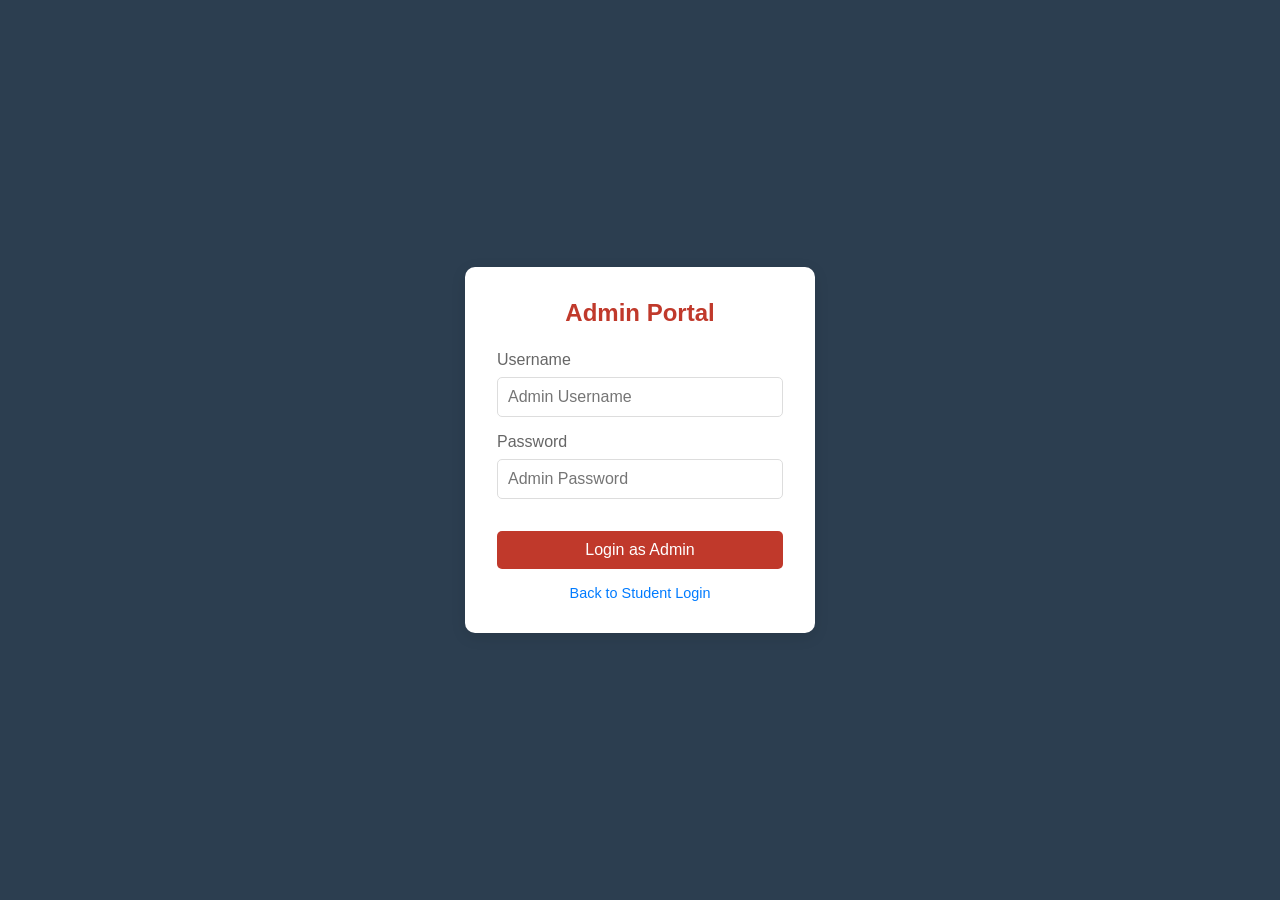
<file: Servlets/target/campus/admin-login.html>
<!DOCTYPE html>
<html>
<head>
    <title>Admin Login</title>
    <link rel="stylesheet" href="css/style.css">
</head>
<body style="background-color: #2c3e50;"> <div class="container">
        <h2 style="color: #c0392b;">Admin Portal</h2>
        
        <form action="auth" method="post">
            <div class="form-group">
                <label>Username</label>
                <input type="text" name="username" placeholder="Admin Username" required>
            </div>

            <div class="form-group">
                <label>Password</label>
                <input type="password" name="password" placeholder="Admin Password" required>
            </div>

            <input type="hidden" name="action" value="admin-login">

            <button type="submit" style="background-color: #c0392b;">Login as Admin</button>
        </form>
        
        <a href="login.html">Back to Student Login</a>
    </div>

</body>
</html>
</file>
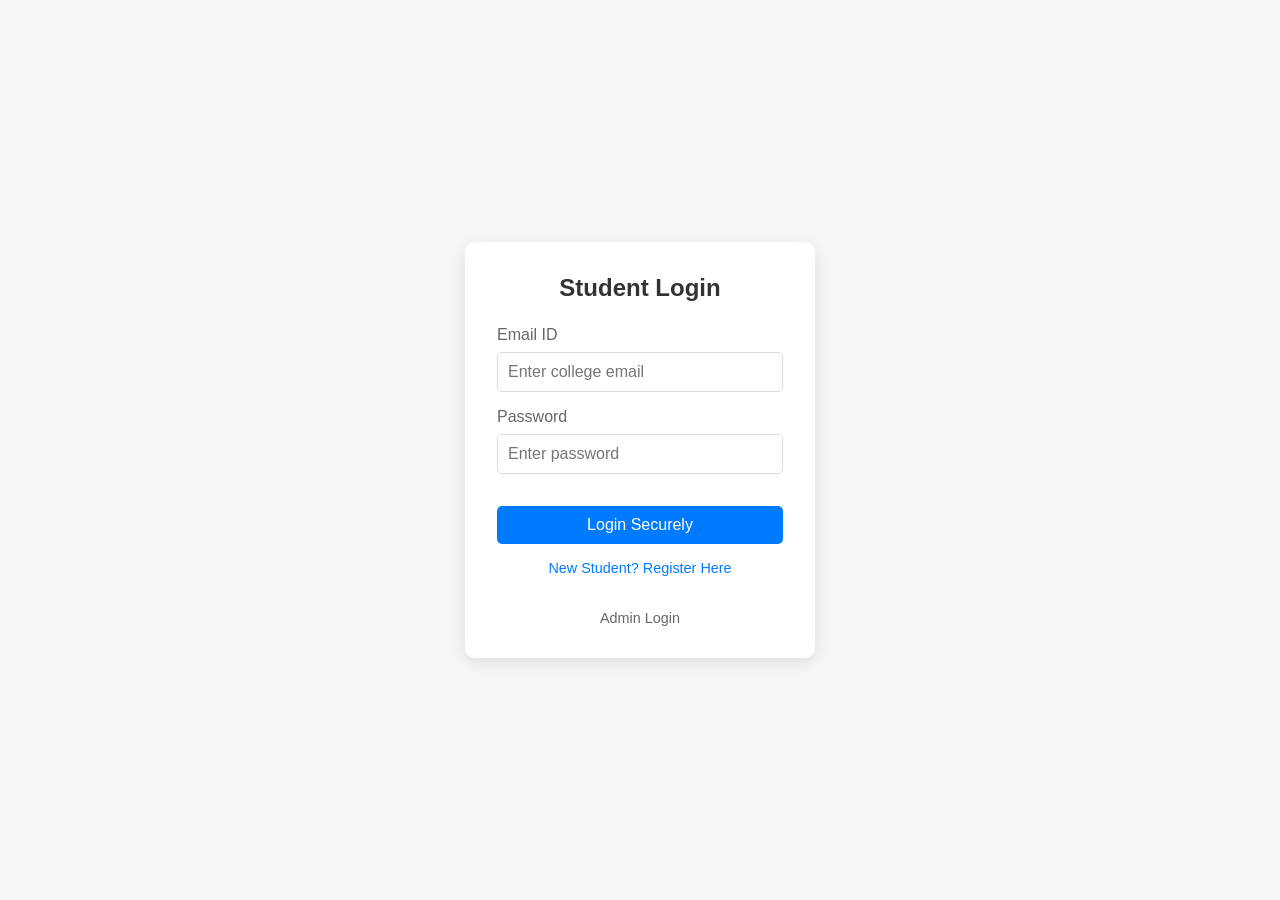
<file: Servlets/target/campus/login.html>
<!DOCTYPE html>
<html>
<head>
    <title>Login - Campus Placement</title>
    <link rel="stylesheet" href="css/style.css">
</head>
<body>

    <div class="container">
        <h2>Student Login</h2>
        
        <div id="error-msg" class="error">Invalid Credentials</div>

        <form action="auth" method="post">
            
            <div class="form-group">
                <label>Email ID</label>
                <input type="email" name="email" placeholder="Enter college email" required>
            </div>

            <div class="form-group">
                <label>Password</label>
                <input type="password" name="password" placeholder="Enter password" required>
            </div>

            <input type="hidden" name="action" value="login">

            <button type="submit">Login Securely</button>
        </form>

        <a href="register.html">New Student? Register Here</a>
        <br>
        <a href="admin-login.html" style="color: #666;">Admin Login</a>
    </div>

</body>
</html>
</file>
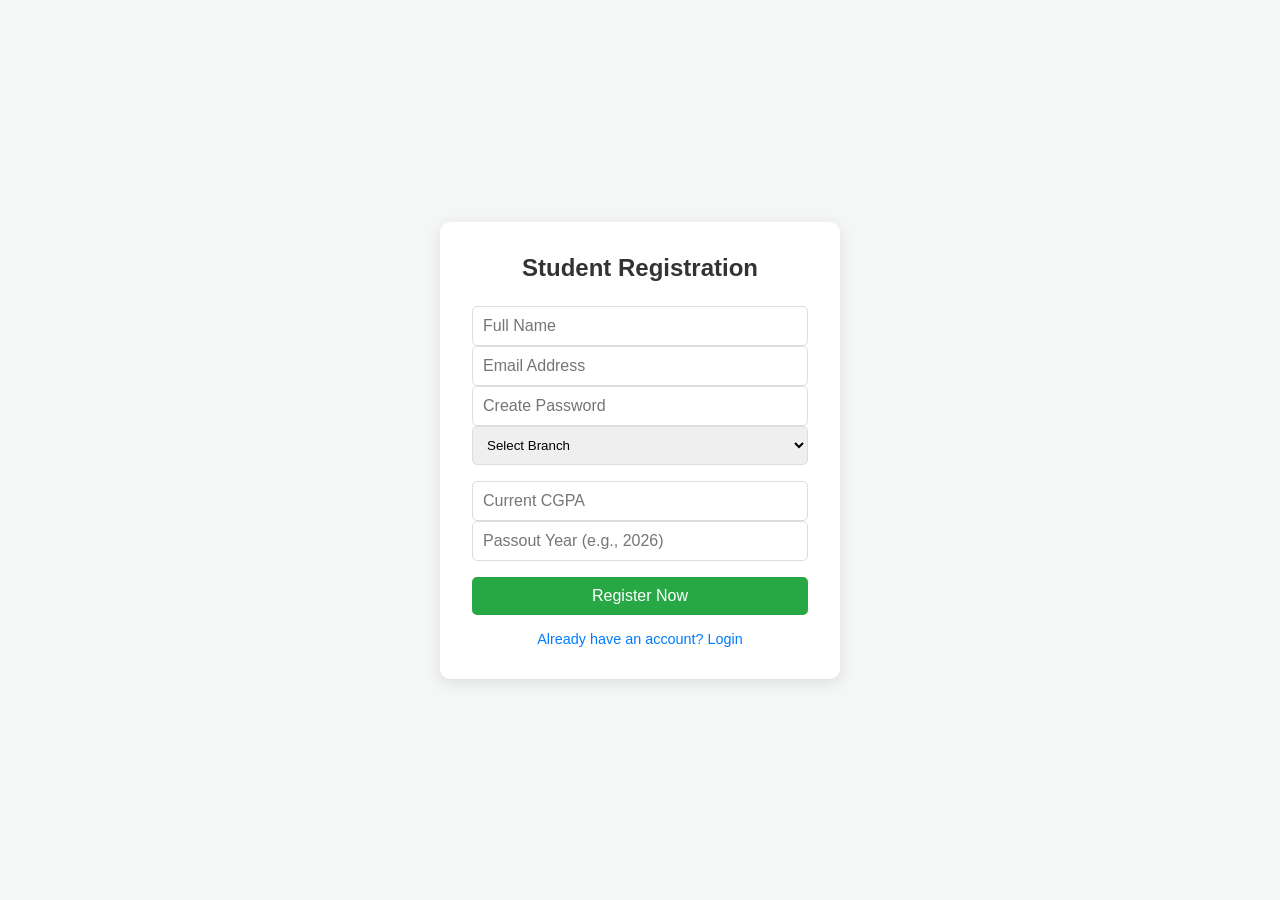
<file: Servlets/target/campus/register.html>
<!DOCTYPE html>
<html>
<head>
    <title>Register - Campus Placement</title>
    <link rel="stylesheet" href="css/style.css">
</head>
<body>
    <div class="container" style="width: 400px;">
        <h2>Student Registration</h2>
        
        <form action="auth" method="post">
            <input type="text" name="fullName" placeholder="Full Name" required>
            <input type="email" name="email" placeholder="Email Address" required>
            <input type="password" name="password" placeholder="Create Password" required>
            
            <select name="branch" required style="width: 100%; padding: 10px; margin-bottom: 1rem; border: 1px solid #ddd; border-radius: 5px;">
                <option value="" disabled selected>Select Branch</option>
                <option value="CSE">CSE</option>
                <option value="ECE">ECE</option>
                <option value="MECH">MECH</option>
                <option value="CIVIL">CIVIL</option>
                <option value="ELECTRICAL">ELECTRICAL</option>
            </select>

            <input type="number" name="cgpa" step="0.01" placeholder="Current CGPA" required>
            <input type="number" name="passoutYear" placeholder="Passout Year (e.g., 2026)" required>

            <input type="hidden" name="action" value="register">

            <button type="submit" style="background-color: #28a745;">Register Now</button>
        </form>
        
        <a href="login.html">Already have an account? Login</a>
    </div>
</body>
</html>
</file>
<file: Servlets/target/campus/css/style.css>
/* src/main/webapp/css/style.css */
* {
    margin: 0;
    padding: 0;
    box-sizing: border-box;
    font-family: 'Segoe UI', Tahoma, Geneva, Verdana, sans-serif;
}

body {
    background-color: #f4f7f6;
    display: flex;
    justify-content: center;
    align-items: center;
    height: 100vh;
}

.container {
    background: white;
    padding: 2rem;
    border-radius: 10px;
    box-shadow: 0 4px 15px rgba(0,0,0,0.1);
    width: 350px;
    text-align: center;
}

h2 {
    color: #333;
    margin-bottom: 1.5rem;
}

.form-group {
    margin-bottom: 1rem;
    text-align: left;
}

label {
    display: block;
    margin-bottom: 0.5rem;
    color: #666;
}

input {
    width: 100%;
    padding: 10px;
    border: 1px solid #ddd;
    border-radius: 5px;
    font-size: 1rem;
}

button {
    width: 100%;
    padding: 10px;
    background-color: #007bff;
    color: white;
    border: none;
    border-radius: 5px;
    font-size: 1rem;
    cursor: pointer;
    margin-top: 1rem;
    transition: background 0.3s;
}

button:hover {
    background-color: #0056b3;
}

.error {
    color: red;
    font-size: 0.9rem;
    margin-bottom: 1rem;
    display: none; /* Hidden by default */
}

a {
    display: block;
    margin-top: 1rem;
    color: #007bff;
    text-decoration: none;
    font-size: 0.9rem;
}

/* --- Dashboard Action Cards Styling --- */
.dashboard-actions {
    display: grid;
    /* This makes them automatically wrap into 2 rows if the screen is small */
    grid-template-columns: repeat(auto-fit, minmax(220px, 1fr));
    gap: 15px;
    margin-top: 30px;
}

.action-card {
    display: flex;
    align-items: center;
    justify-content: center;
    gap: 10px;
    padding: 18px 20px;
    border-radius: 8px;
    color: white !important;
    text-decoration: none;
    font-weight: bold;
    font-size: 1.05rem;
    box-shadow: 0 4px 6px rgba(0,0,0,0.1);
    transition: all 0.3s cubic-bezier(0.25, 0.8, 0.25, 1); /* Super smooth transition */
}

/* Hover Animation: Float up and increase shadow */
.action-card:hover {
    transform: translateY(-4px);
    box-shadow: 0 10px 15px rgba(0,0,0,0.2);
    filter: brightness(1.1); /* Makes the color slightly brighter on hover */
}

.action-card .icon {
    font-size: 1.3rem; /* Make the emojis stand out a bit more */
}

/* Gorgeous Gradients for each button */
.card-add {
    background: linear-gradient(135deg, #28a745, #1e7e34);
}

.card-manage {
    background: linear-gradient(135deg, #007bff, #0056b3);
}

.card-apps {
    background: linear-gradient(135deg, #6f42c1, #563399);
}

.card-students {
    background: linear-gradient(135deg, #17a2b8, #117a8b);
}
</file>
